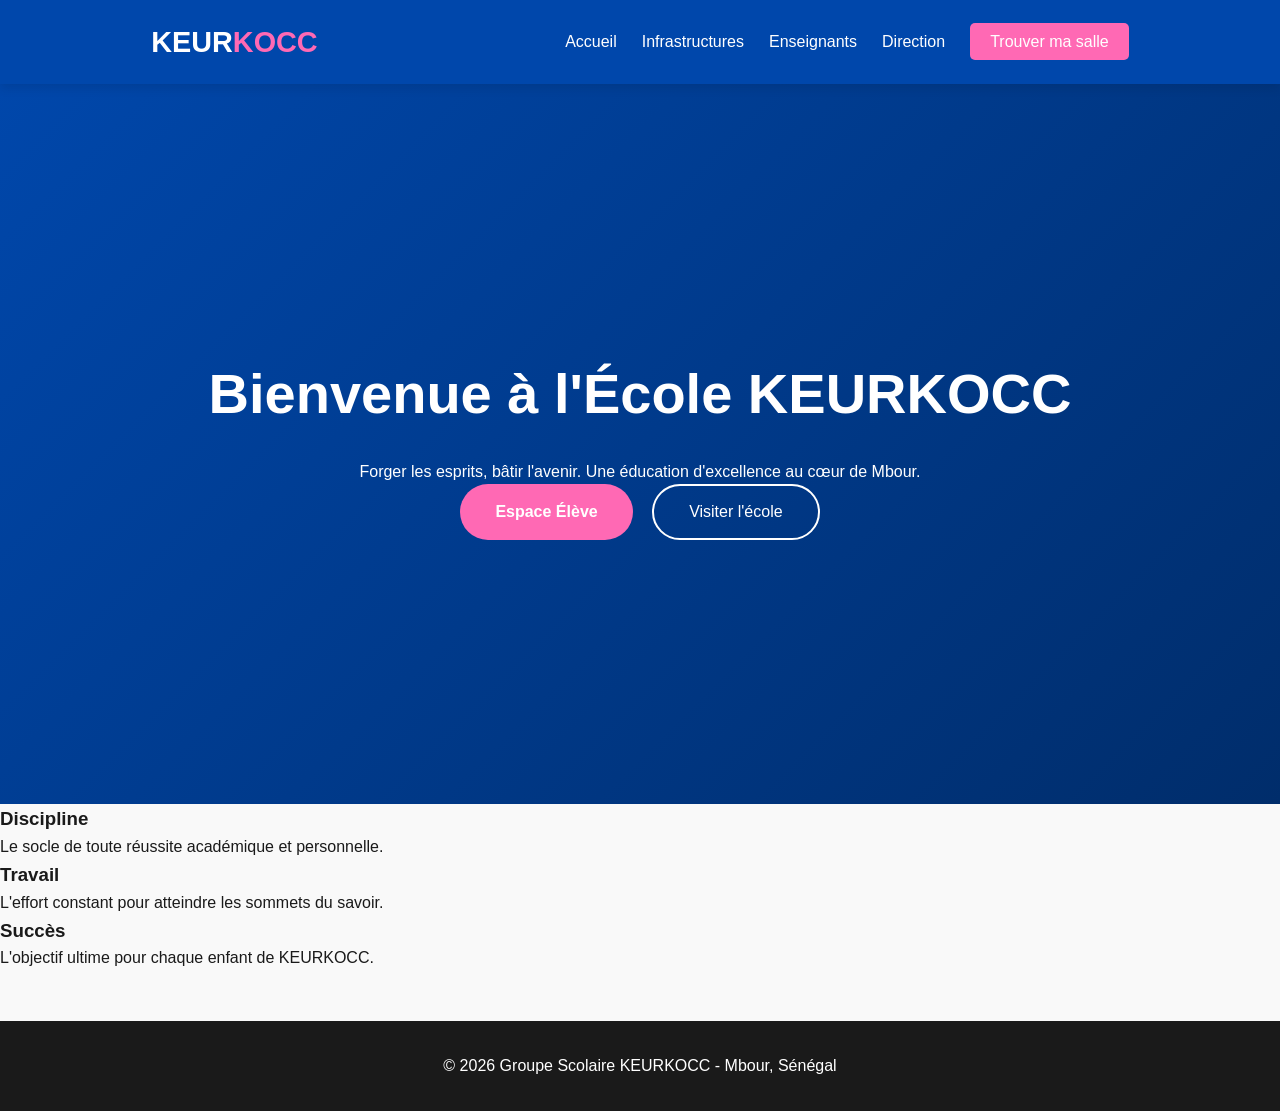
<file: index.html>
<!DOCTYPE html>
<html lang="fr">
<head>
    <meta charset="UTF-8">
    <meta name="viewport" content="width=device-width, initial-scale=1.0">
    <title>KEURKOCC | Excellence Scolaire</title>
    <link rel="stylesheet" href="style.css">
</head>
<body>
    <header>
        <nav>
            <div class="logo">KEUR<span>KOCC</span></div>
            <ul>
                <li><a href="index.html">Accueil</a></li>
                <li><a href="infrastructures.html">Infrastructures</a></li>
                <li><a href="enseignants.html">Enseignants</a></li>
                <li><a href="directeur.html">Direction</a></li>
                <li><a href="recherche.html" class="nav-btn">Trouver ma salle</a></li>
            </ul>
        </nav>
    </header>

    <main>
        <section class="hero">
            <div class="hero-content">
                <h1>Bienvenue à l'École KEURKOCC</h1>
                <p>Forger les esprits, bâtir l'avenir. Une éducation d'excellence au cœur de Mbour.</p>
                <div class="hero-btns">
                    <a href="recherche.html" class="btn-rose">Espace Élève</a>
                    <a href="infrastructures.html" class="btn-outline">Visiter l'école</a>
                </div>
            </div>
        </section>

        <section class="valeurs">
            <div class="valeur-card">
                <h3>Discipline</h3>
                <p>Le socle de toute réussite académique et personnelle.</p>
            </div>
            <div class="valeur-card">
                <h3>Travail</h3>
                <p>L'effort constant pour atteindre les sommets du savoir.</p>
            </div>
            <div class="valeur-card">
                <h3>Succès</h3>
                <p>L'objectif ultime pour chaque enfant de KEURKOCC.</p>
            </div>
        </section>
    </main>

    <footer>
        <p>&copy; 2026 Groupe Scolaire KEURKOCC - Mbour, Sénégal</p>
    </footer>
</body>
</html>
</file>
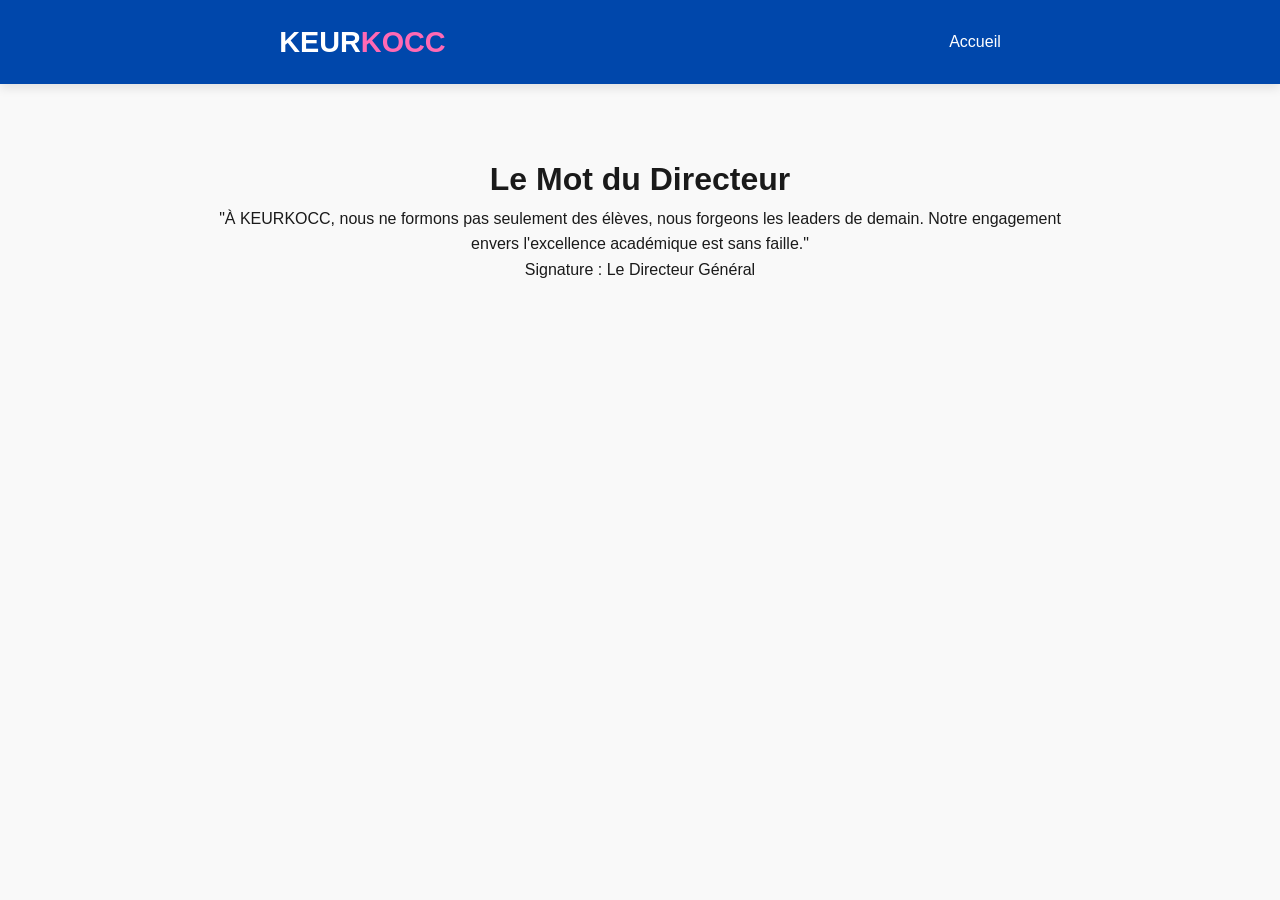
<file: directeur.html>
<!DOCTYPE html>
<html lang="fr">
<head>
    <meta charset="UTF-8">
    <meta name="viewport" content="width=device-width, initial-scale=1.0">
    <title>Mot du Directeur | KEURKOCC</title>
    <link rel="stylesheet" href="style.css">
</head>
<body>
    <header>
        <nav>
            <div class="logo"><a href="index.html" style="color:white; text-decoration:none;">KEUR<span>KOCC</span></a></div>
            <ul>
                <li><a href="index.html">Accueil</a></li>
            </ul>
        </nav>
    </header>

    <main class="page-content director-section">
        <h1>Le Mot du Directeur</h1>
        <blockquote class="mot-directeur">
            "À KEURKOCC, nous ne formons pas seulement des élèves, nous forgeons les leaders de demain. Notre engagement envers l'excellence académique est sans faille."
        </blockquote>
        <p>Signature : Le Directeur Général</p>
    </main>
</body>
</html>
</file>
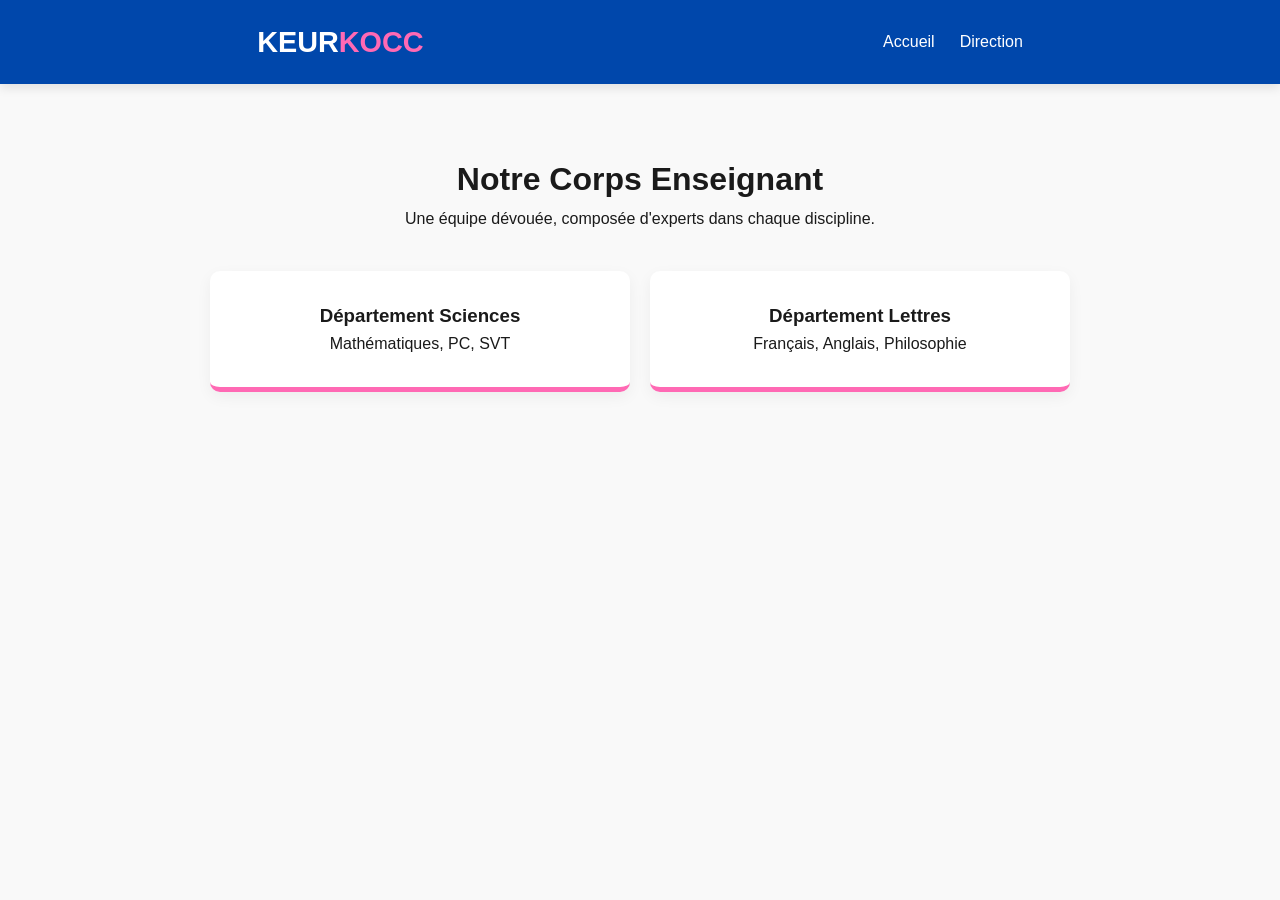
<file: equipe_pedagogique.html>
<!DOCTYPE html>
<html lang="fr">
<head>
    <meta charset="UTF-8">
    <meta name="viewport" content="width=device-width, initial-scale=1.0">
    <title>Enseignants | KEURKOCC</title>
    <link rel="stylesheet" href="style.css">
</head>
<body>
    <header>
        <nav>
            <div class="logo"><a href="index.html" style="color:white; text-decoration:none;">KEUR<span>KOCC</span></a></div>
            <ul>
                <li><a href="index.html">Accueil</a></li>
                <li><a href="directeur.html">Direction</a></li>
            </ul>
        </nav>
    </header>

    <main class="page-content">
        <h1>Notre Corps Enseignant</h1>
        <p>Une équipe dévouée, composée d'experts dans chaque discipline.</p>
        <div class="grid">
            <div class="card">
                <h3>Département Sciences</h3>
                <p>Mathématiques, PC, SVT</p>
            </div>
            <div class="card">
                <h3>Département Lettres</h3>
                <p>Français, Anglais, Philosophie</p>
            </div>
        </div>
    </main>
</body>
</html>
</file>
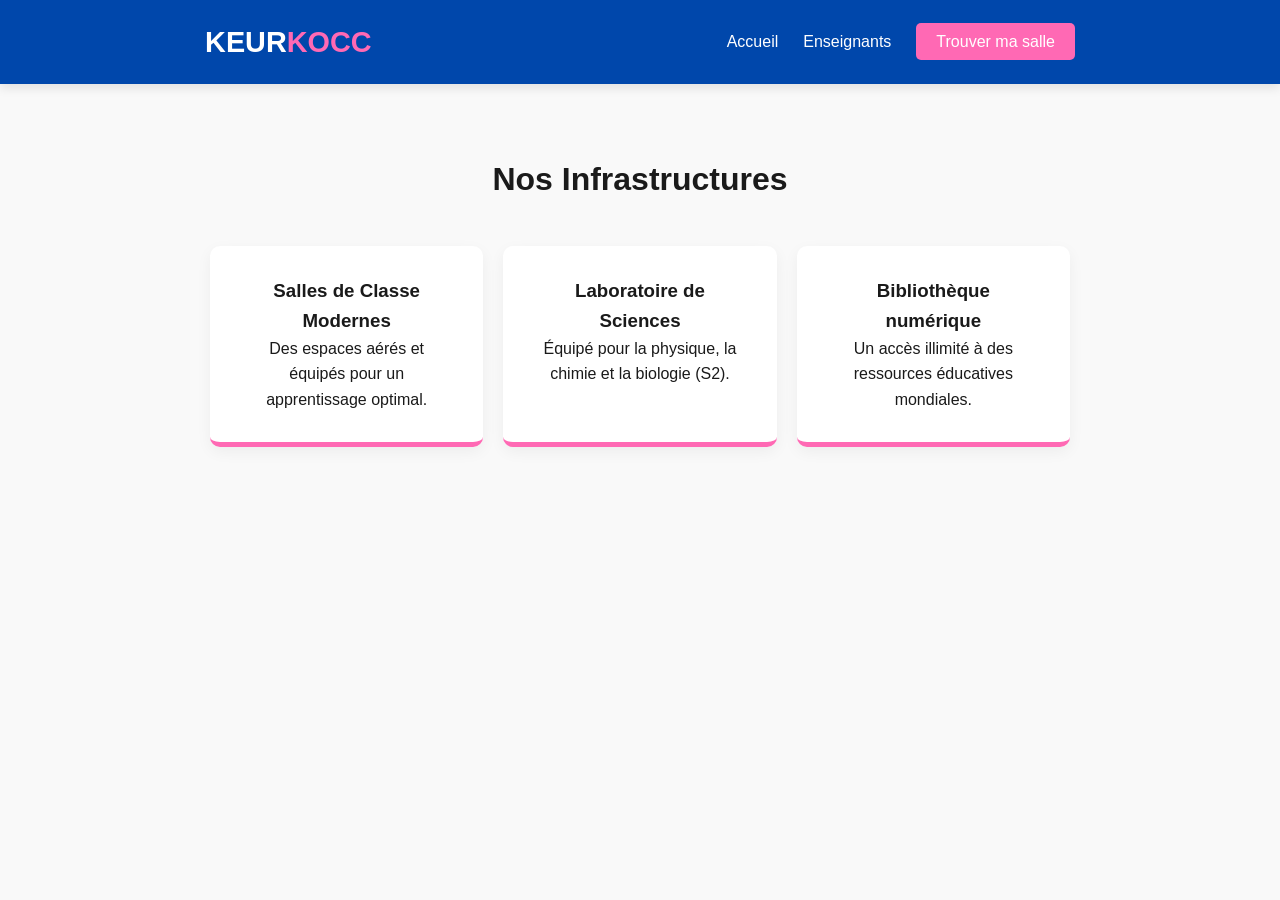
<file: infrastructures.html>
<!DOCTYPE html>
<html lang="fr">
<head>
    <meta charset="UTF-8">
    <meta name="viewport" content="width=device-width, initial-scale=1.0">
    <title>Infrastructures | KEURKOCC</title>
    <link rel="stylesheet" href="style.css">
</head>
<body>
    <header>
        <nav>
            <div class="logo"><a href="index.html" style="color:white; text-decoration:none;">KEUR<span>KOCC</span></a></div>
            <ul>
                <li><a href="index.html">Accueil</a></li>
                <li><a href="enseignants.html">Enseignants</a></li>
                <li><a href="recherche.html" class="nav-btn">Trouver ma salle</a></li>
            </ul>
        </nav>
    </header>

    <main class="page-content">
        <h1>Nos Infrastructures</h1>
        <div class="grid">
            <div class="card">
                <h3>Salles de Classe Modernes</h3>
                <p>Des espaces aérés et équipés pour un apprentissage optimal.</p>
            </div>
            <div class="card">
                <h3>Laboratoire de Sciences</h3>
                <p>Équipé pour la physique, la chimie et la biologie (S2).</p>
            </div>
            <div class="card">
                <h3>Bibliothèque numérique</h3>
                <p>Un accès illimité à des ressources éducatives mondiales.</p>
            </div>
        </div>
    </main>
</body>
</html>
</file>
<file: style.css>
:root {
    --bleu: #0047AB;
    --rose: #FF69B4;
    --dark: #1a1a1a;
    --white: #ffffff;
    --light-grey: #f9f9f9;
}

* { box-sizing: border-box; margin: 0; padding: 0; }

body { font-family: 'Inter', sans-serif; background: var(--light-grey); color: var(--dark); line-height: 1.6; }

/* Navigation */
header { background: var(--bleu); padding: 1.2rem 0; box-shadow: 0 4px 10px rgba(0,0,0,0.1); position: sticky; top: 0; z-index: 1000; }
nav { display: flex; justify-content: space-around; align-items: center; max-width: 1200px; margin: auto; }
.logo { font-size: 1.8rem; font-weight: 800; color: var(--white); }
.logo span { color: var(--rose); }
nav ul { display: flex; list-style: none; align-items: center; }
nav ul li { margin-left: 25px; }
nav ul li a { color: var(--white); text-decoration: none; font-weight: 500; transition: 0.3s; }
nav ul li a:hover { color: var(--rose); }
.nav-btn { background: var(--rose); padding: 10px 20px; border-radius: 5px; }

/* Hero Section */
.hero { background: linear-gradient(135deg, var(--bleu) 0%, #002d6b 100%); height: 80vh; display: flex; align-items: center; justify-content: center; text-align: center; color: white; padding: 0 20px; }
.hero h1 { font-size: 3.5rem; margin-bottom: 20px; }
.btn-rose { background: var(--rose); color: white; padding: 15px 35px; text-decoration: none; border-radius: 50px; font-weight: bold; display: inline-block; margin-right: 15px; }
.btn-outline { border: 2px solid white; color: white; padding: 13px 35px; text-decoration: none; border-radius: 50px; display: inline-block; }

/* Content Pages */
.page-content { max-width: 900px; margin: 50px auto; padding: 20px; text-align: center; }
.grid { display: grid; grid-template-columns: repeat(auto-fit, minmax(250px, 1fr)); gap: 20px; margin-top: 40px; }
.card { background: white; padding: 30px; border-radius: 10px; border-bottom: 5px solid var(--rose); box-shadow: 0 5px 15px rgba(0,0,0,0.05); }

/* Recherche */
.search-container { height: 70vh; display: flex; align-items: center; justify-content: center; }
.search-card { background: white; padding: 40px; border-radius: 15px; box-shadow: 0 10px 30px rgba(0,0,0,0.1); width: 100%; max-width: 500px; text-align: center; }
.input-group { margin: 30px 0; display: flex; flex-direction: column; }
input { padding: 15px; border: 2px solid #ddd; border-radius: 8px; margin-bottom: 15px; font-size: 1rem; }
button { background: var(--bleu); color: white; padding: 15px; border: none; border-radius: 8px; cursor: pointer; font-weight: bold; font-size: 1.1rem; transition: 0.3s; }
button:hover { background: var(--rose); }
.result-box { margin-top: 25px; padding: 20px; border-radius: 8px; background: #fff0f6; border: 1px solid var(--rose); display: none; }

footer { background: var(--dark); color: white; text-align: center; padding: 2rem; margin-top: 50px; }
</file>
